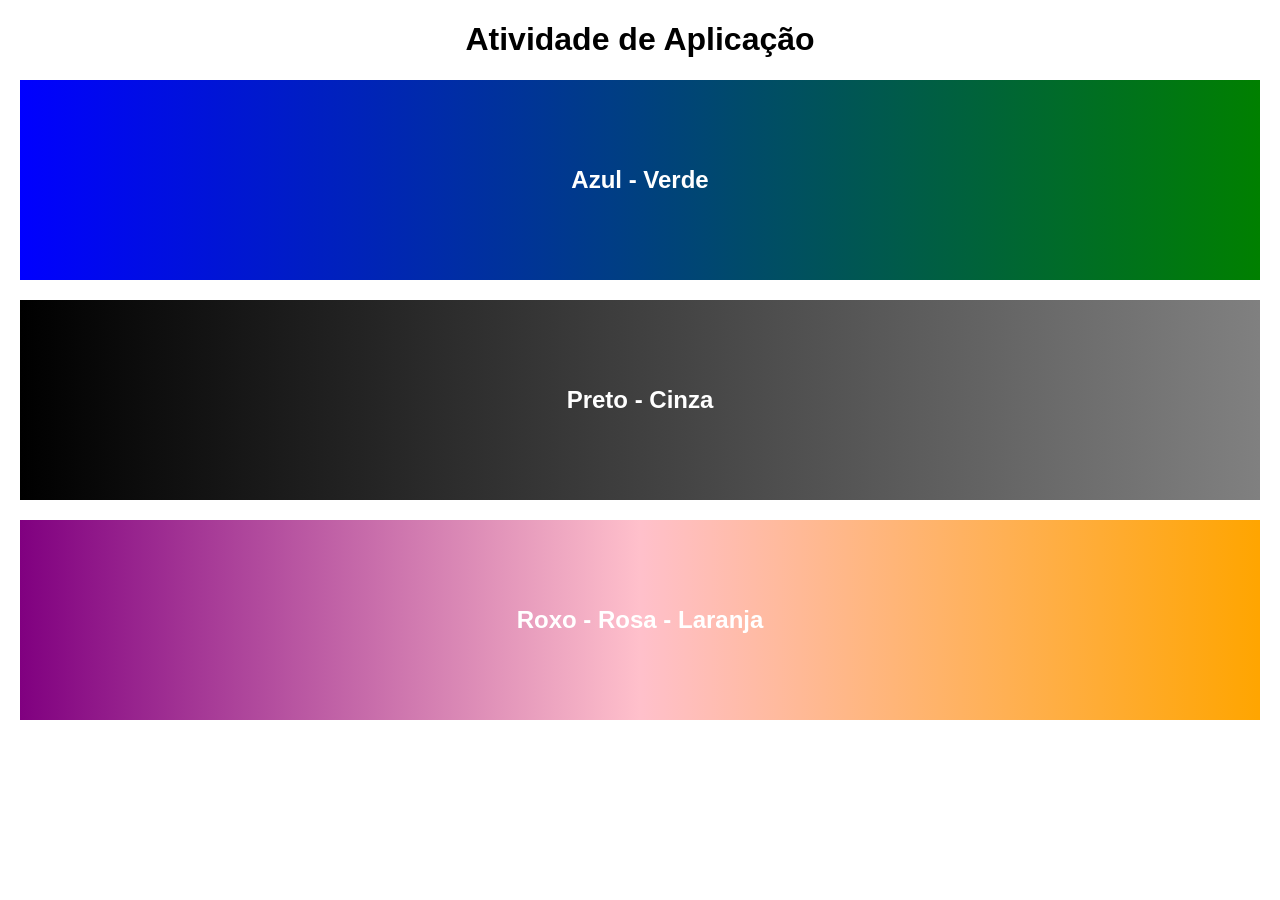
<file: ativid_aplica/index.html>
<!DOCTYPE html>
<html lang="pt-br">
<head>
    <meta charset="UTF-8">
    <meta name="viewport" content="width=device-width, initial-scale=1.0">
    <title>Três Banners</title>

    <link rel="stylesheet" href="style.css">
</head>
<body>
    <h1>Atividade de Aplicação</h1>
    <div class="banner banner1">
        <h2>Azul - Verde</h2>
    </div>
    
    <div class="banner banner2">
        <h2>Preto - Cinza</h2>
    </div>

    <div class="banner banner3">
        <h2>Roxo - Rosa - Laranja</h2>
    </div>
</body>
</html>
</file>
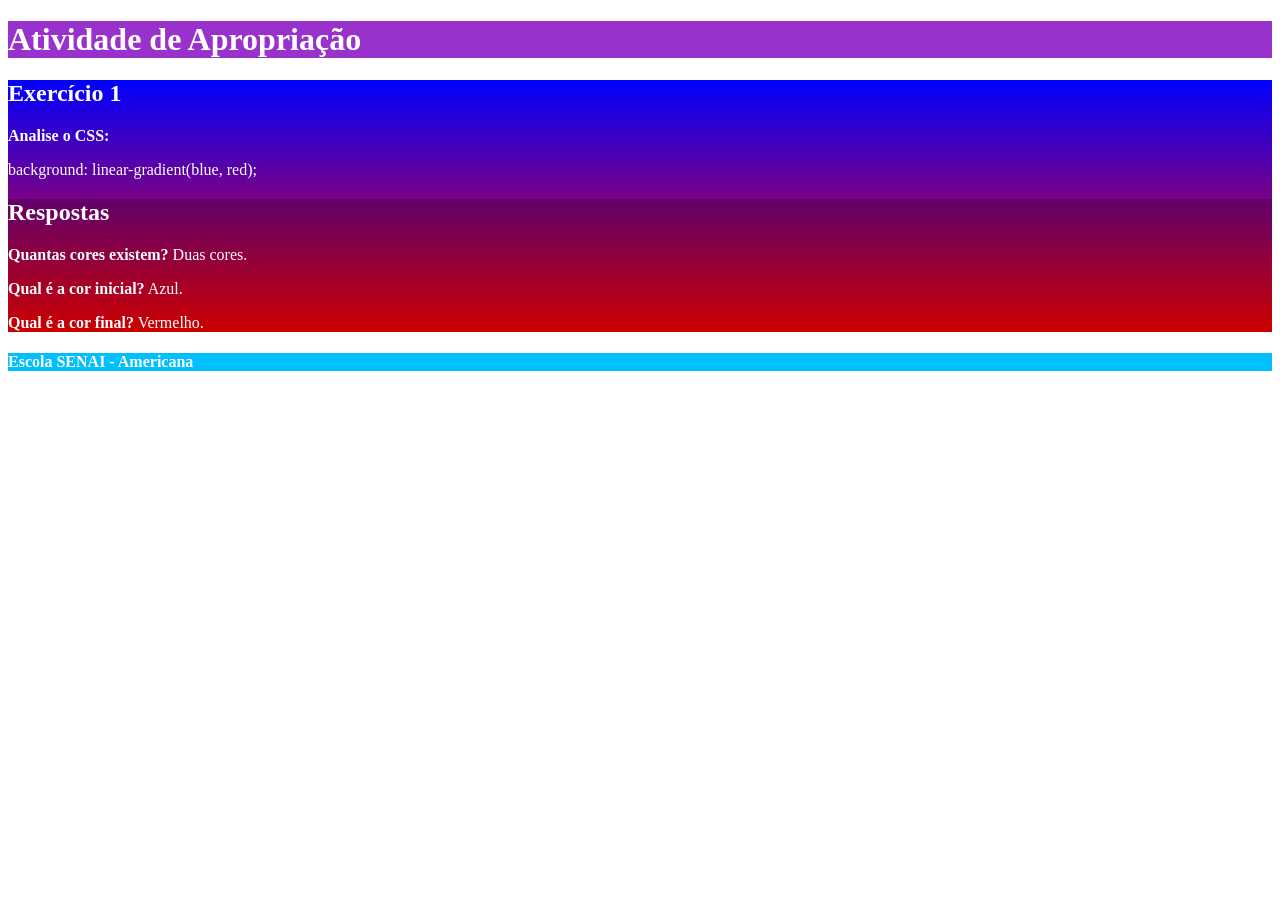
<file: ativid_apropri/index.html>
<!DOCTYPE html>
<html lang="pt-BR">
<head>
    <meta charset="UTF-8">
    <meta name="viewport" content="width=device-width, initial-scale=1.0">
    <link rel="stylesheet" href="style.css">
    <title>Atividade de Apropriação</title>
</head>
<body>
    <header>
        <h1>Atividade de Apropriação</h1>
    </header>

    <main class="atividade">
        <section>
            <h2>Exercício 1</h2>
            <p><strong>Analise o CSS:</strong></p>
            <p>background: linear-gradient(blue, red);</p>
        </section>

        <section class="respostas">
            <h2>Respostas</h2>
            <p><strong>Quantas cores existem?</strong> Duas cores.</p>
            <p><strong>Qual é a cor inicial?</strong> Azul.</p>
            <p><strong>Qual é a cor final?</strong> Vermelho.</p>
        </section>
    </main>

    <footer>
        <h4>Escola SENAI - Americana</h4>
    </footer>
</body>
</html>
</file>
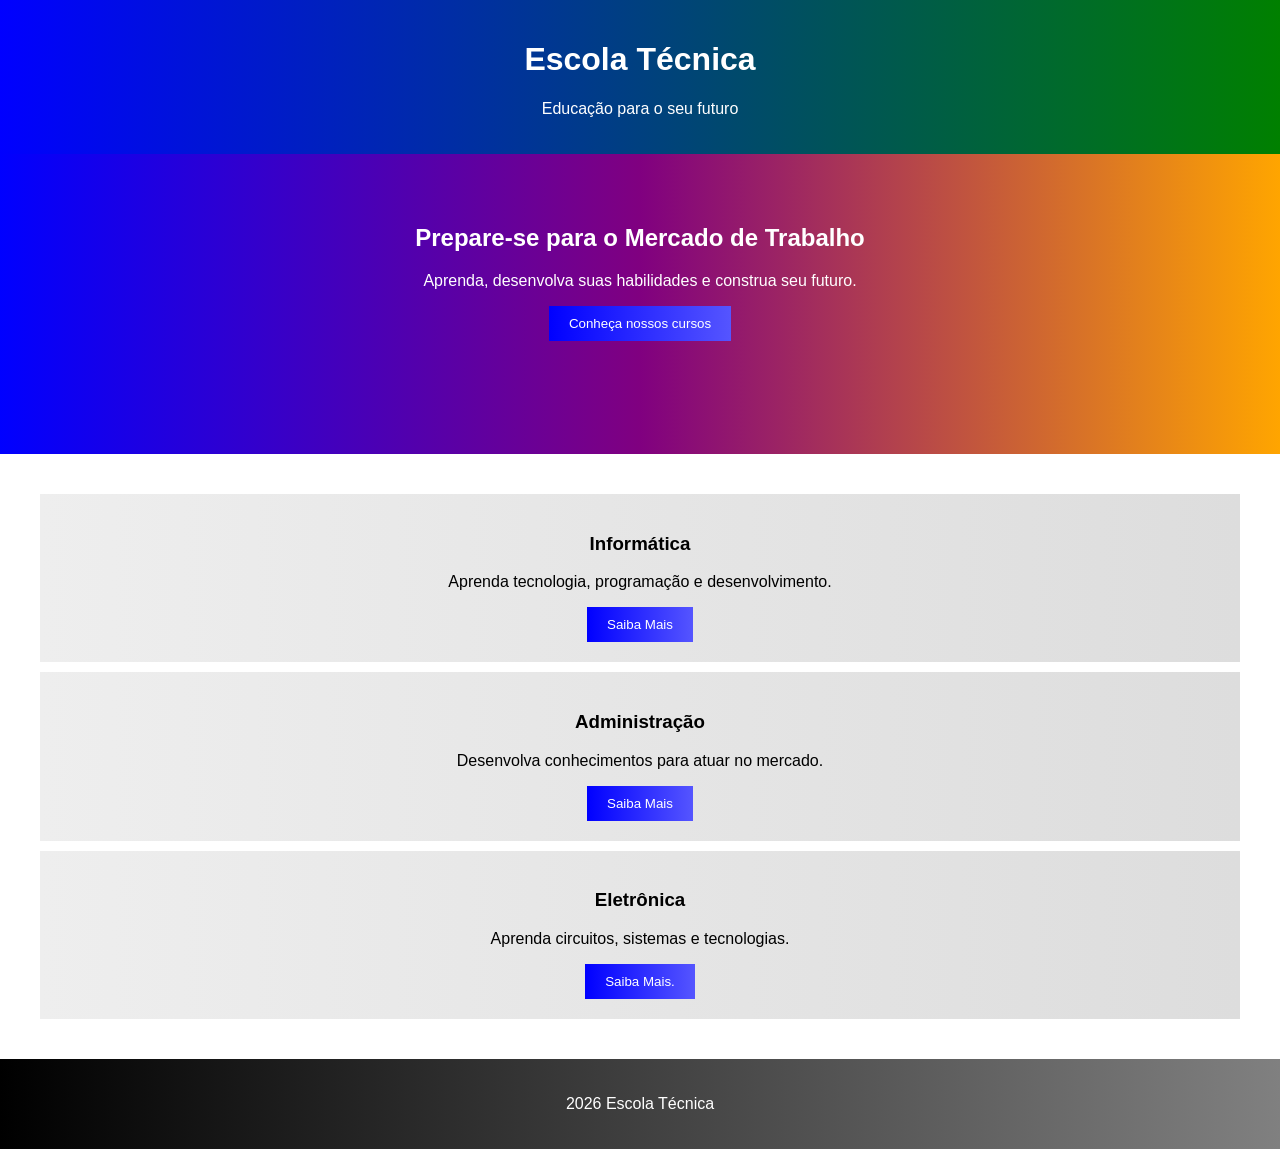
<file: desafio_prof/index.html>
<!DOCTYPE html>
<html lang="pt-br">
<head>
    <meta charset="UTF-8">
    <meta name="viewport" content="width=device-width, initial-scale=1.0">
    <title>Escola Técnica</title>

    <link rel="stylesheet" href="style.css">
</head>
<body>
    <header>
        <h1>Escola Técnica</h1>
        <p>Educação para o seu futuro</p>
    </header>

    <section class="banner">
        <h2>Prepare-se para o Mercado de Trabalho</h2>
        <p>Aprenda, desenvolva suas habilidades e construa seu futuro.</p>
        <button>Conheça nossos cursos</button>
    </section>

    <section class="cursos">
        <div class="card">
        <h3>Informática</h3>
        <p>Aprenda tecnologia, programação e desenvolvimento.</p>
        <button>Saiba Mais</button>
        </div>

        <div class="card">
           <h3>Administração</h3>
           <p>Desenvolva conhecimentos para atuar no mercado.</p>
           <button>Saiba Mais</button>
        </div>

        <div class="card">
            <h3>Eletrônica</h3>
            <p>Aprenda circuitos, sistemas e tecnologias.</p>
            <button>Saiba Mais.</button>

        </div>
        

    </section>
    <footer>
        <p> 2026 Escola Técnica</p>
    </footer>
</body>
</html>
</file>
<file: ativid_aplica/style.css>
body {
    font-family: Arial, sans-serif;
    margin: 20px;
}

h1 {
    text-align: center;
}

/* Estilo dos banners */
.banner {
     min-height: 200px;
    margin-bottom: 20px;

    display: flex;
    justify-content: center;
    align-items: center;

    color: white;
}


/* Banner1 */
.banner1 {
    background: linear-gradient(to right, blue, green);
}

/* Banner2 */
.banner2 {
    background: linear-gradient(to right, black, gray);
}

/* Banner3 */
.banner3 {
    background: linear-gradient(to right, purple, pink, orange)
    ;
}
</file>
<file: ativid_apropri/style.css>
header {
    background-color: darkorchid;
    color: white;
}

.atividade {
    background: linear-gradient(blue, red);
    color: white;
}

.respostas {
    background-color: rgba(0, 0, 0, 0.2);
}

footer {
    background-color: deepskyblue;
    color: white;
}
</file>
<file: desafio_prof/style.css>
body {
    font-family: Arial;
    margin: 0;
}

/* Cabeçalho */
header {
    background: linear-gradient(to right, blue, green);
    color: white;
    text-align: center;
    padding: 20px;
}

/* Banner */
.banner {
    background: linear-gradient(to right, blue, purple, orange);
    color: white;
    text-align: center;
    padding: 50px;
    min-height: 200px;
}

/* Botões */
button {
    background: linear-gradient(to right, blue, #5555ff);
    color: white;
    padding: 10px 20px;
    border: none;
}

/* Cards */
.cursos {
    text-align: center;
    padding: 30px;
}

.card {
    background: linear-gradient(to right, #eeeeee, #dddddd);
    padding: 20px;
    margin: 10px;
}

/* Rodapé */
footer {
    background: linear-gradient(to right, black, gray);
    color: white;
    text-align: center;
    padding: 20px;
}
</file>
